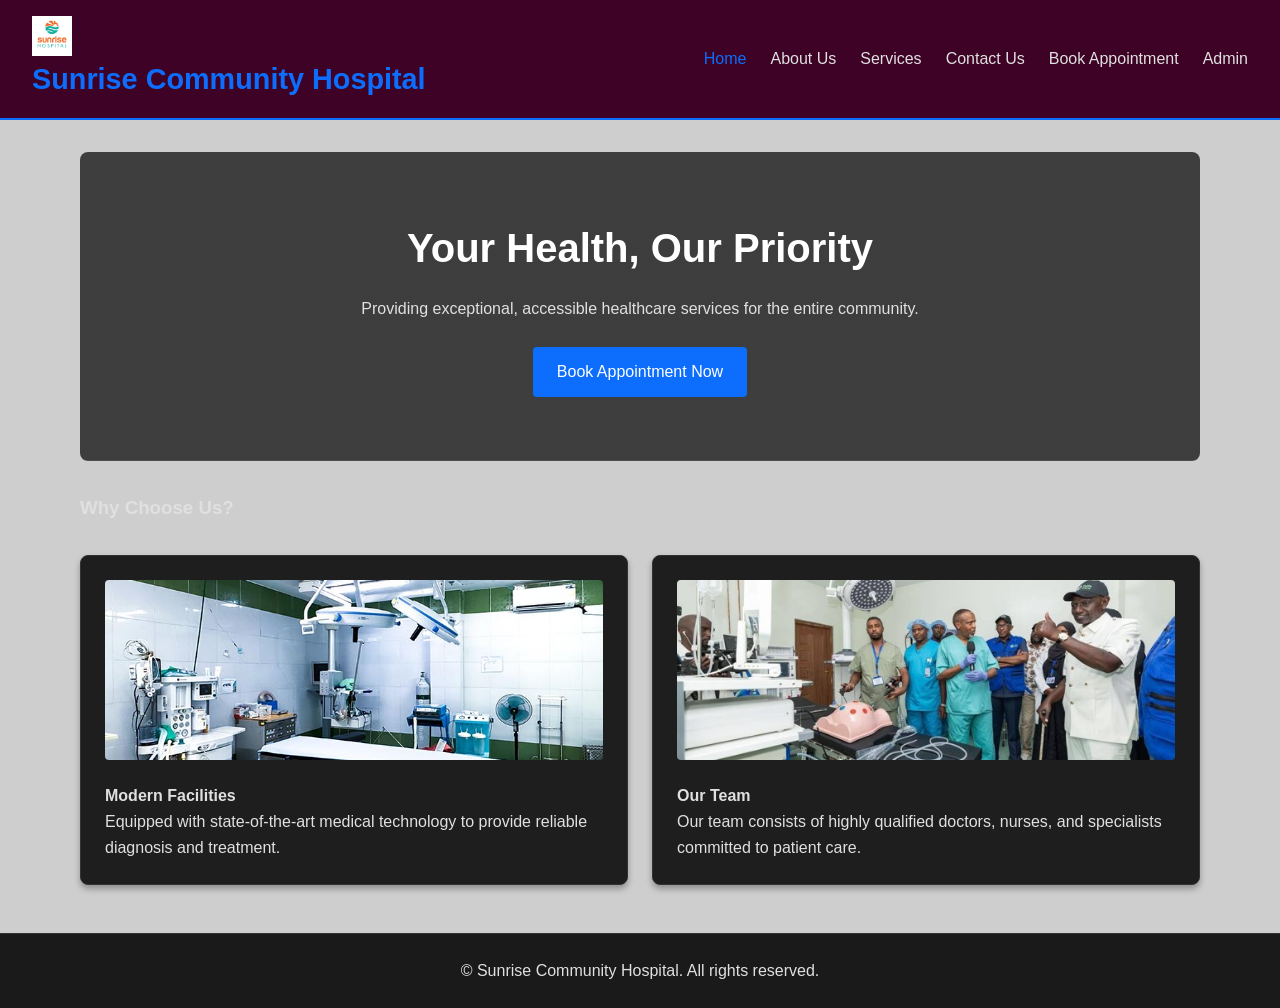
<file: index.html>
<!DOCTYPE html>
<html lang="en">
<head>
    <meta charset="UTF-8">
    <meta name="viewport" content="width=device-width, initial-scale=1.0">
    <title>Sunrise Community Hospital - Home</title>
    <link rel="stylesheet" href="style.css">
</head>
<body>
    <header>
        <div class="logo">
            <img src="img/log.png" alt="Hospital Logo" style="height: 40px; vertical-align: middle;">
       
            <h1>Sunrise Community Hospital</h1>
     </div>
            
        <nav>
            <ul>
                <!-- Fixed active classes: only Home should be active -->
                <li><a href="index.html" class="active">Home</a></li>
                <li><a href="about.php">About Us</a></li>
                <li><a href="services.php">Services</a></li>
                <li><a href="contact.php">Contact Us</a></li>
                <li><a href="appointment.php">Book Appointment</a></li>
                <li><a href="admin.php">Admin</a></li>
            </ul>
            
        </nav>
    </header>

    <div class="container">
        <section class="hero">
            <h2>Your Health, Our Priority</h2>
            <p>Providing exceptional, accessible healthcare services for the entire community.</p>
            <br>
            <a href="appointment.php" class="btn">Book Appointment Now</a>
        </section>

        

        <section>
            <h3>Why Choose Us?</h3>
            <div class="grid-container">
                <div class="card">
                    <!-- Task 1 (d): Image 1 -->
                    <img src="img/eq.jpg" alt="Hospital Facility">
                    <h4>Modern Facilities</h4>
                    <p>Equipped with state-of-the-art medical technology to provide reliable diagnosis and treatment.</p>
                </div>
                <div class="card">
                    <!-- Task 1 (d): Image 2 -->
                    <img src="img/per.jpg" alt="Medical Doctors">
                    <h4>Our Team</h4>
                    <p>Our team consists of highly qualified doctors, nurses, and specialists committed to patient care.</p>
                </div>
            </div>
        </section>
    </div>

    <footer>
        <!-- Ensures PHP executes correctly if saved as index.php -->
        <p>&copy; <?php echo date("Y"); ?> Sunrise Community Hospital. All rights reserved.</p>
    </footer>

    <!-- Fixed script path -->
    <script src="script.js"></script>
</body>
</html>
</file>
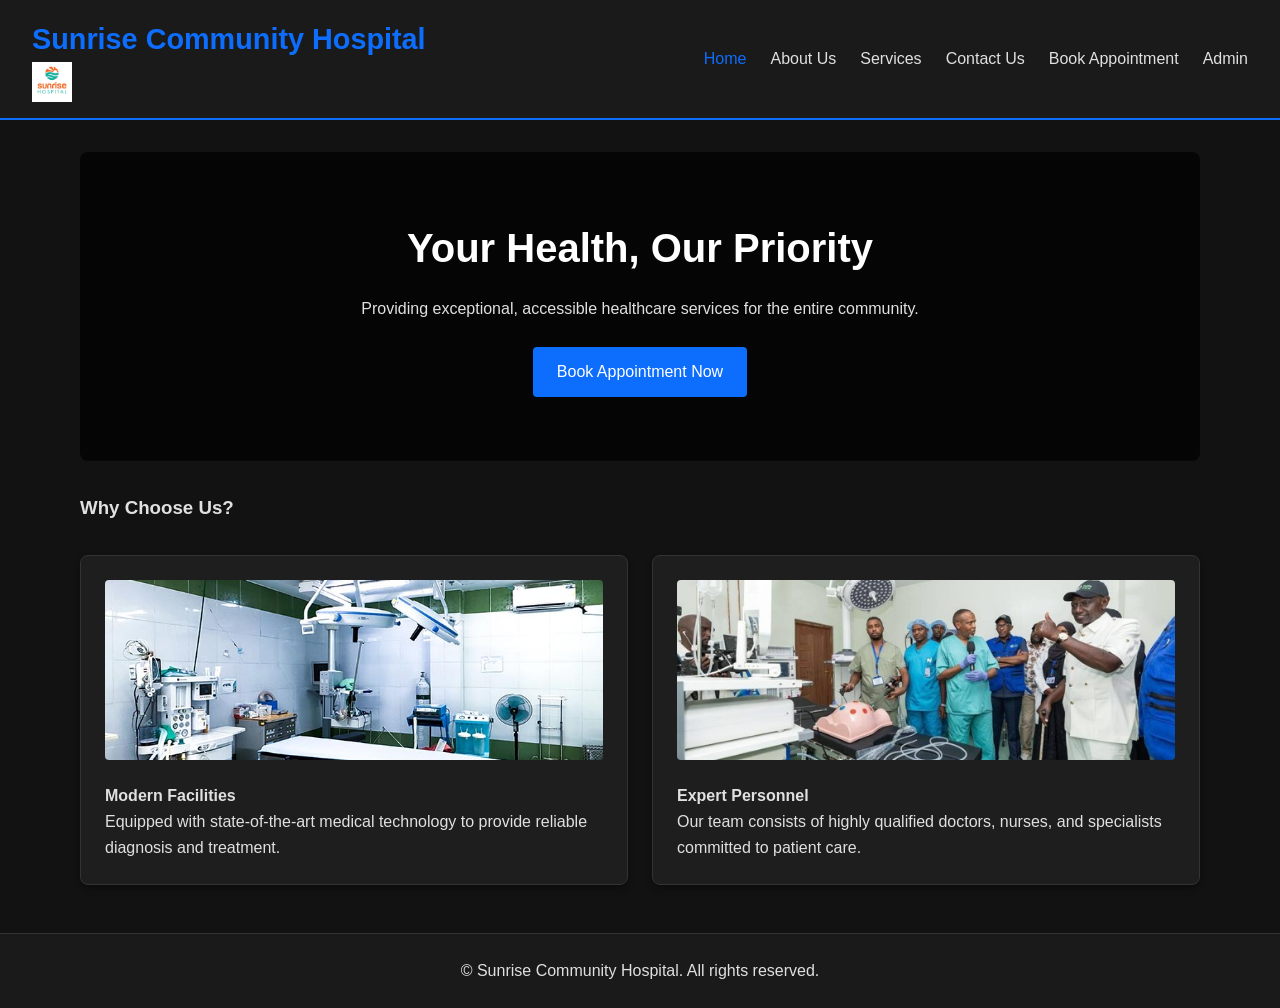
<file: sunrise_hospital_management_system/index.html>
<!DOCTYPE html>
<html lang="en">
<head>
    <meta charset="UTF-8">
    <meta name="viewport" content="width=device-width, initial-scale=1.0">
    <title>Sunrise Community Hospital - Home</title>
    <link rel="stylesheet" href="style.css">
</head>
<body>
    <header>
        <div class="logo">
            <h1>Sunrise Community Hospital</h1>
            <!-- Fixed image path and extension typo -->
            <img src="../img/log.png" alt="Sunrise Community Hospital Logo" style="height: 40px; vertical-align: middle;">
        </div>
        <nav>
            <ul>
                <!-- Fixed active classes: only Home should be active -->
                <li><a href="index.html" class="active">Home</a></li>
                <li><a href="about.php">About Us</a></li>
                <li><a href="services.php">Services</a></li>
                <li><a href="contact.php">Contact Us</a></li>
                <li><a href="appointment.php">Book Appointment</a></li>
                <li><a href="admin.php">Admin</a></li>
            </ul>
        </nav>
    </header>

    <div class="container">
        <section class="hero">
            <h2>Your Health, Our Priority</h2>
            <p>Providing exceptional, accessible healthcare services for the entire community.</p>
            <br>
            <a href="appointment.php" class="btn">Book Appointment Now</a>
        </section>

        

        <section>
            <h3>Why Choose Us?</h3>
            <div class="grid-container">
                <div class="card">
                    <!-- Task 1 (d): Image 1 -->
                    <img src="../img/eq.jpg" alt="Hospital Facility">
                    <h4>Modern Facilities</h4>
                    <p>Equipped with state-of-the-art medical technology to provide reliable diagnosis and treatment.</p>
                </div>
                <div class="card">
                    <!-- Task 1 (d): Image 2 -->
                    <img src="../img/per.jpg" alt="Medical Doctors">
                    <h4>Expert Personnel</h4>
                    <p>Our team consists of highly qualified doctors, nurses, and specialists committed to patient care.</p>
                </div>
            </div>
        </section>
    </div>

    <footer>
        <!-- Ensures PHP executes correctly if saved as index.php -->
        <p>&copy; <?php echo date("Y"); ?> Sunrise Community Hospital. All rights reserved.</p>
    </footer>

    <!-- Fixed script path -->
    <script src="script.js"></script>
</body>
</html>
</file>
<file: style.css>
/* CSS Stylesheet for Sunrise Community Hospital */
:root {
    --primary-color: #0d6efd;
    --primary-dark: #0a58ca;
    --secondary-color: #198754;
    --danger-color: #dc3545;
    --dark-bg: #cfcece;
    --card-bg: #1e1e1e;
    --text-light: #e0e0e0;
    --text-muted: #a0a0a0;
    --border-color: #333333;
}

* {
    box-sizing: border-box;
    margin: 0;
    padding: 0;
    font-family: 'Segoe UI', Tahoma, Geneva, Verdana, sans-serif;
}

body {
    background-color: var(--dark-bg);
    color: var(--text-light);
    line-height: 1.6;
}

header {
    background-color: #3d0225;
    border-bottom: 2px solid var(--primary-color);
    padding: 1rem 2rem;
    display: flex;
    justify-content: space-between;
    align-items: center;
    flex-wrap: wrap;
}

.logo h1 {
    color: var(--primary-color);
    font-size: 1.8rem;
}

nav ul {
    display: flex;
    list-style: none;
    gap: 1.5rem;
}

nav a {
    color: var(--text-light);
    text-decoration: none;
    font-weight: 500;
    transition: color 0.3s ease;
}

nav a:hover, nav a.active {
    color: var(--primary-color);
}

.container {
    width: 90%;
    max-width: 1200px;
    margin: 2rem auto;
    padding: 0 1rem;
}

/* Hero Section */
.hero {
    background: linear-gradient(rgba(0,0,0,0.7), rgba(0,0,0,0.7)), url('https://images.unsplash.com/photo-1587354246490-7e26e63fdb62?auto=format&fit=crop&w=1200&q=80');
    background-size: cover;
    background-position: center;
    padding: 4rem 2rem;
    text-align: center;
    border-radius: 8px;
    margin-bottom: 2rem;
}

.hero h2 {
    font-size: 2.5rem;
    margin-bottom: 1rem;
    color: #ffffff;
}

.btn {
    display: inline-block;
    padding: 0.75rem 1.5rem;
    border: none;
    border-radius: 4px;
    background-color: var(--primary-color);
    color: white;
    text-decoration: none;
    cursor: pointer;
    font-size: 1rem;
    transition: background 0.3s ease;
}

.btn:hover {
    background-color: var(--primary-dark);
}

.btn-reset {
    background-color: #6c757d;
}

.btn-reset:hover {
    background-color: #5c636a;
}

.btn-danger {
    background-color: var(--danger-color);
}

.btn-danger:hover {
    background-color: #bb2d3b;
}

/* Cards & Services */
.grid-container {
    display: grid;
    grid-template-columns: repeat(auto-fit, minmax(280px, 1fr));
    gap: 1.5rem;
    margin-top: 2rem;
}

.card {
    background-color: var(--card-bg);
    border: 1px solid var(--border-color);
    border-radius: 8px;
    padding: 1.5rem;
    box-shadow: 0 4px 6px rgba(0,0,0,0.3);
}

.card img {
    width: 100%;
    height: 180px;
    object-fit: cover;
    border-radius: 4px;
    margin-bottom: 1rem;
}

/* Forms */
.form-container {
    background-color: var(--card-bg);
    padding: 2rem;
    border-radius: 8px;
    max-width: 600px;
    margin: 0 auto;
    border: 1px solid var(--border-color);
}

.form-group {
    margin-bottom: 1.2rem;
}

.form-group label {
    display: block;
    margin-bottom: 0.5rem;
    font-weight: 600;
}

.form-group input, .form-group select {
    width: 100%;
    padding: 0.75rem;
    background-color: #2a2a2a;
    border: 1px solid var(--border-color);
    border-radius: 4px;
    color: var(--text-light);
    font-size: 1rem;
}

.form-group input:focus, .form-group select:focus {
    outline: none;
    border-color: var(--primary-color);
}

.error-msg {
    color: var(--danger-color);
    font-size: 0.85rem;
    margin-top: 0.3rem;
    display: block;
}

.alert-success {
    background-color: #0f5132;
    color: #badbcc;
    padding: 1rem;
    border-radius: 4px;
    margin-bottom: 1.5rem;
}

.alert-danger {
    background-color: #842029;
    color: #f8d7da;
    padding: 1rem;
    border-radius: 4px;
    margin-bottom: 1.5rem;
}

/* Table Management */
.table-responsive {
    overflow-x: auto;
    margin-top: 1.5rem;
}

table {
    width: 100%;
    border-collapse: collapse;
    background-color: var(--card-bg);
}

th, td {
    padding: 1rem;
    text-align: left;
    border-bottom: 1px solid var(--border-color);
}

th {
    background-color: #252525;
    color: var(--primary-color);
}

/* Footer */
footer {
    background-color: #1a1a1a;
    text-align: center;
    padding: 1.5rem;
    border-top: 1px solid var(--border-color);
    margin-top: 3rem;
}

/* Task 1 (f): Media Queries for Mobile Responsiveness */
@media screen and (max-width: 768px) {
    header {
        flex-direction: column;
        align-items: flex-start;
        gap: 1rem;
    }

    nav ul {
        flex-direction: column;
        width: 100%;
        gap: 0.8rem;
    }

    .hero h2 {
        font-size: 1.8rem;
    }

    .form-container {
        padding: 1rem;
    }
}
</file>
<file: sunrise_hospital_management_system/style.css>
/* CSS Stylesheet for Sunrise Community Hospital */
:root {
    --primary-color: #0d6efd;
    --primary-dark: #0a58ca;
    --secondary-color: #198754;
    --danger-color: #dc3545;
    --dark-bg: #121212;
    --card-bg: #1e1e1e;
    --text-light: #e0e0e0;
    --text-muted: #a0a0a0;
    --border-color: #333333;
}

* {
    box-sizing: border-box;
    margin: 0;
    padding: 0;
    font-family: 'Segoe UI', Tahoma, Geneva, Verdana, sans-serif;
}

body {
    background-color: var(--dark-bg);
    color: var(--text-light);
    line-height: 1.6;
}

header {
    background-color: #1a1a1a;
    border-bottom: 2px solid var(--primary-color);
    padding: 1rem 2rem;
    display: flex;
    justify-content: space-between;
    align-items: center;
    flex-wrap: wrap;
}

.logo h1 {
    color: var(--primary-color);
    font-size: 1.8rem;
}

nav ul {
    display: flex;
    list-style: none;
    gap: 1.5rem;
}

nav a {
    color: var(--text-light);
    text-decoration: none;
    font-weight: 500;
    transition: color 0.3s ease;
}

nav a:hover, nav a.active {
    color: var(--primary-color);
}

.container {
    width: 90%;
    max-width: 1200px;
    margin: 2rem auto;
    padding: 0 1rem;
}

/* Hero Section */
.hero {
    background: linear-gradient(rgba(0,0,0,0.7), rgba(0,0,0,0.7)), url('https://images.unsplash.com/photo-1587354246490-7e26e63fdb62?auto=format&fit=crop&w=1200&q=80');
    background-size: cover;
    background-position: center;
    padding: 4rem 2rem;
    text-align: center;
    border-radius: 8px;
    margin-bottom: 2rem;
}

.hero h2 {
    font-size: 2.5rem;
    margin-bottom: 1rem;
    color: #ffffff;
}

.btn {
    display: inline-block;
    padding: 0.75rem 1.5rem;
    border: none;
    border-radius: 4px;
    background-color: var(--primary-color);
    color: white;
    text-decoration: none;
    cursor: pointer;
    font-size: 1rem;
    transition: background 0.3s ease;
}

.btn:hover {
    background-color: var(--primary-dark);
}

.btn-reset {
    background-color: #6c757d;
}

.btn-reset:hover {
    background-color: #5c636a;
}

.btn-danger {
    background-color: var(--danger-color);
}

.btn-danger:hover {
    background-color: #bb2d3b;
}

/* Cards & Services */
.grid-container {
    display: grid;
    grid-template-columns: repeat(auto-fit, minmax(280px, 1fr));
    gap: 1.5rem;
    margin-top: 2rem;
}

.card {
    background-color: var(--card-bg);
    border: 1px solid var(--border-color);
    border-radius: 8px;
    padding: 1.5rem;
    box-shadow: 0 4px 6px rgba(0,0,0,0.3);
}

.card img {
    width: 100%;
    height: 180px;
    object-fit: cover;
    border-radius: 4px;
    margin-bottom: 1rem;
}

/* Forms */
.form-container {
    background-color: var(--card-bg);
    padding: 2rem;
    border-radius: 8px;
    max-width: 600px;
    margin: 0 auto;
    border: 1px solid var(--border-color);
}

.form-group {
    margin-bottom: 1.2rem;
}

.form-group label {
    display: block;
    margin-bottom: 0.5rem;
    font-weight: 600;
}

.form-group input, .form-group select {
    width: 100%;
    padding: 0.75rem;
    background-color: #2a2a2a;
    border: 1px solid var(--border-color);
    border-radius: 4px;
    color: var(--text-light);
    font-size: 1rem;
}

.form-group input:focus, .form-group select:focus {
    outline: none;
    border-color: var(--primary-color);
}

.error-msg {
    color: var(--danger-color);
    font-size: 0.85rem;
    margin-top: 0.3rem;
    display: block;
}

.alert-success {
    background-color: #0f5132;
    color: #badbcc;
    padding: 1rem;
    border-radius: 4px;
    margin-bottom: 1.5rem;
}

.alert-danger {
    background-color: #842029;
    color: #f8d7da;
    padding: 1rem;
    border-radius: 4px;
    margin-bottom: 1.5rem;
}

/* Table Management */
.table-responsive {
    overflow-x: auto;
    margin-top: 1.5rem;
}

table {
    width: 100%;
    border-collapse: collapse;
    background-color: var(--card-bg);
}

th, td {
    padding: 1rem;
    text-align: left;
    border-bottom: 1px solid var(--border-color);
}

th {
    background-color: #252525;
    color: var(--primary-color);
}

/* Footer */
footer {
    background-color: #1a1a1a;
    text-align: center;
    padding: 1.5rem;
    border-top: 1px solid var(--border-color);
    margin-top: 3rem;
}

/* Task 1 (f): Media Queries for Mobile Responsiveness */
@media screen and (max-width: 768px) {
    header {
        flex-direction: column;
        align-items: flex-start;
        gap: 1rem;
    }

    nav ul {
        flex-direction: column;
        width: 100%;
        gap: 0.8rem;
    }

    .hero h2 {
        font-size: 1.8rem;
    }

    .form-container {
        padding: 1rem;
    }
}
</file>
